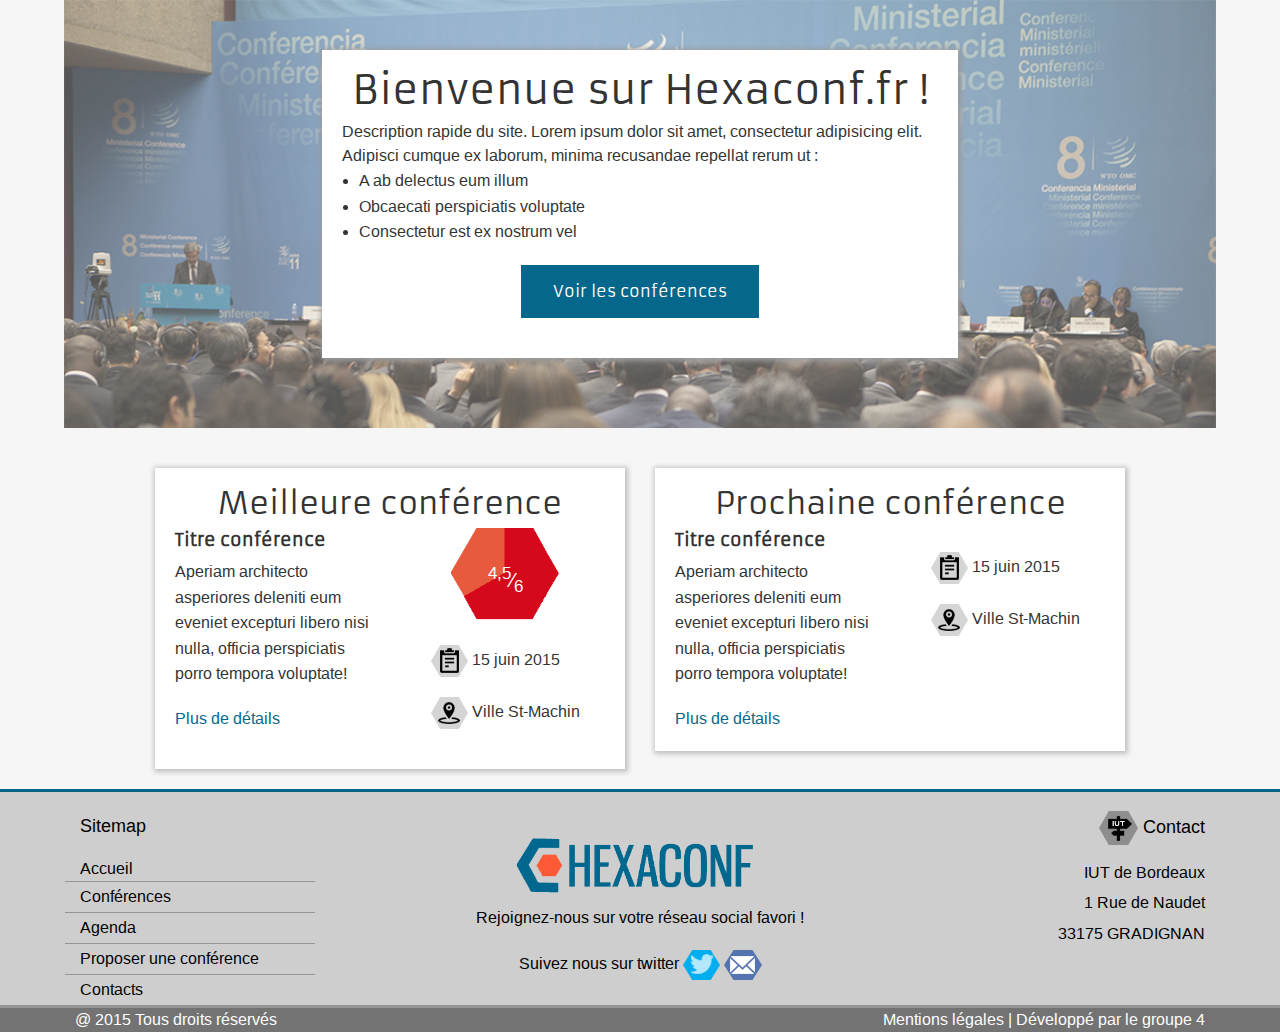
<file: index.html>
<!doctype html>
<html class="no-js" lang="en">
<head>
    <meta charset="utf-8" />
    <meta name="viewport" content="width=device-width, initial-scale=1.0" />
    <title>Accueil | Hexaconf</title>
    <link rel="stylesheet" href="css/foundation.min.css" />
    <link rel="stylesheet" href="css/style.css">
    <script src="js/vendor/modernizr.js" async></script>
</head>
<body>

    <div id="accueil">
        <div class="row">
            <div class="small-12 medium-8 medium-centered columns">
                <div class="panel">
                    <h1>Bienvenue sur Hexaconf.fr !</h1>
                    Description rapide du site. Lorem ipsum dolor sit amet, consectetur adipisicing elit.
                    Adipisci cumque ex laborum, minima recusandae repellat rerum ut :
                    <ul>
                        <li>A ab delectus eum illum</li>
                        <li>Obcaecati perspiciatis voluptate</li>
                        <li>Consectetur est ex nostrum vel</li>
                    </ul>
                    <div class="text-center">
                        <a href="#" class="button">Voir les conférences</a>
                    </div>
                </div>
            </div>
        </div>
    </div>

    <div class="row">
        <div class="small-12 medium-6 columns">
            <div class="panel">
                <h2>Meilleure conférence</h2>
                <div class="row">
                    <div class="large-6 columns">
                        <h3>Titre conférence</h3>
                        <p>
                            Aperiam architecto asperiores deleniti eum eveniet excepturi libero nisi nulla,
                            officia perspiciatis porro tempora voluptate!<br/>
                        </p>
                        <a href="#">Plus de détails</a>
                    </div>
                    <div class="large-6 columns text-center">
                        <div class="note-4" title="Note de la conférence">
                            <sup>4,5</sup>&frasl;<sub>6</sub>
                        </div>
                        <div class="text-left inline-block">
                            <p>
                                <img src="img/ico_calendrier.png" alt="Icone calendrier"> 15 juin 2015
                            </p>
                            <p>
                                <img src="img/ico_localisation.png" alt="Icone localisation"> Ville St-Machin
                            </p>
                        </div>
                    </div>
                </div>
            </div>
        </div>
        <div class="small-12 medium-6 columns">
            <div class="panel">
                <h2>Prochaine conférence</h2>
                <div class="row">
                    <div class="large-6 columns">
                        <h3>Titre conférence</h3>
                        <p>
                            Aperiam architecto asperiores deleniti eum eveniet excepturi libero nisi nulla,
                            officia perspiciatis porro tempora voluptate!<br/>
                        </p>
                        <a href="#">Plus de détails</a>
                    </div>
                    <div class="large-6 columns text-center">
                        <br/>
                        <div class="text-left inline-block">
                            <p>
                                <img src="img/ico_calendrier.png" alt="Icone calendrier"> 15 juin 2015
                            </p>
                            <p>
                                <img src="img/ico_localisation.png" alt="Icone localisation"> Ville St-Machin
                            </p>
                        </div>
                    </div>
                </div>
            </div>
        </div>
    </div>

    <footer>
        <div data-interchange="[includes/default.html, (small)], [includes/large.html, (medium)], [includes/large.html, (large)]">
        </div>
    </footer>
    <script src="js/vendor/jquery.js"></script>
    <script src="js/foundation.min.js"></script>
    <script src="js/foundation/foundation.interchange.js"></script>
    <script>
      $(document).foundation();
  </script>
</body>
</html>
</file>
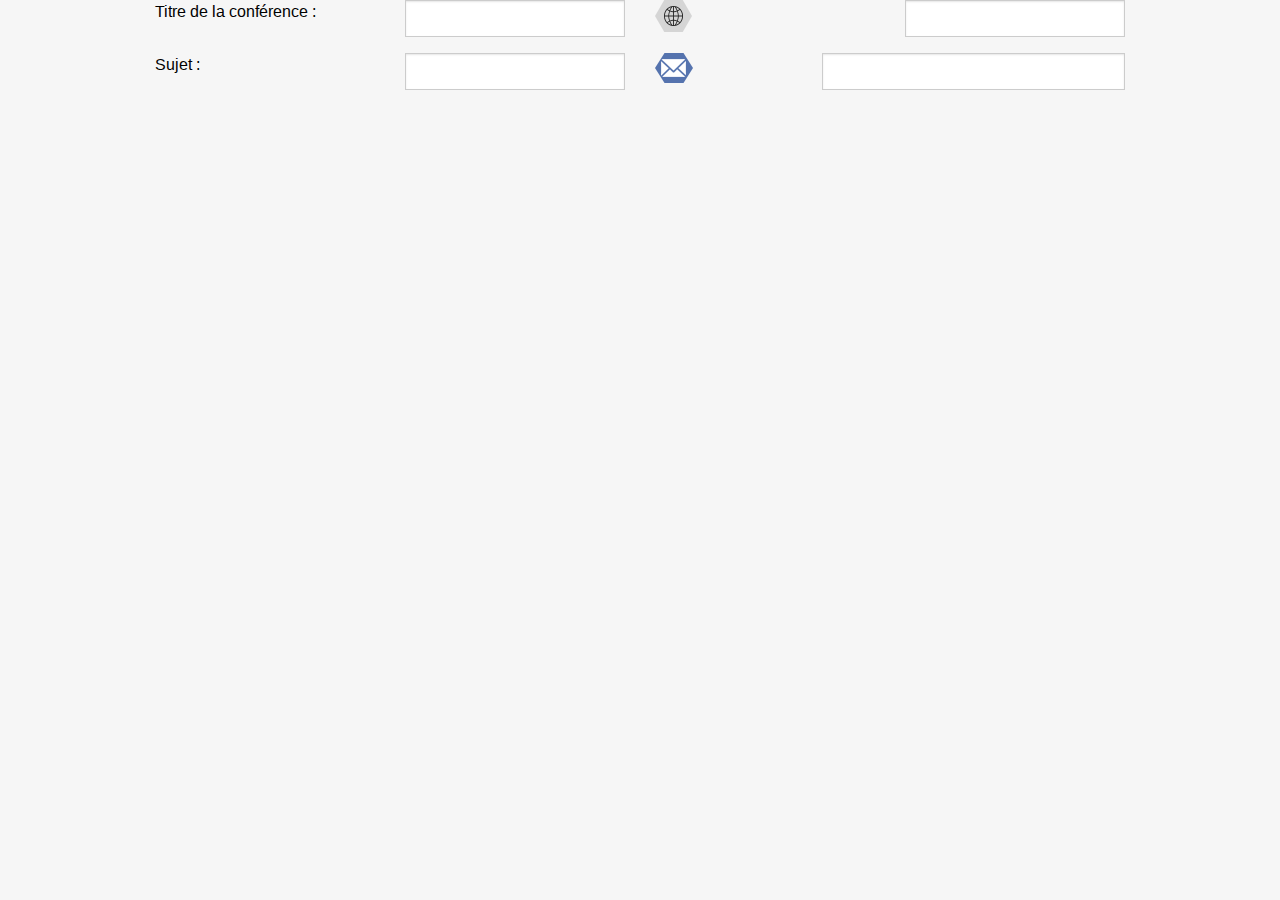
<file: saisir_conf.html>
<!doctype html>
<html class="no-js" lang="en">
  <head>
    <meta charset="utf-8" />
    <meta name="viewport" content="width=device-width, initial-scale=1.0" />
    <title>Hexagone | Conférence</title>
    <link rel="stylesheet" href="css/foundation.css" />
    <link rel="stylesheet" href="css/style.css" />
    <script src="js/vendor/modernizr.js"></script>
  </head>
  <body>
    
    <?php include("includes/header.html"); ?>


  <section>
          <div class="row">
                 <div class="large-6 columns">
                     <div class="row">
                            <div class="large-12 columns small-12">
                                <div class="row">
                                    <div class="large-6 columns small-6">Titre de la conférence : </div>
                                    <div class="large-6 columns small-6"><input type="text" name="titre"></div>
                                </div>
                            </div>
                            <div class="large-12 columns small-12">
                                <div class="row">
                                    <div class="large-6 columns small-6">Sujet : </div>
                                    <div class="large-6 columns small-6"><input type="text" name="sujet"></div>
                                </div>
                            </div>
                     </div>
                 </div>
                 <div class="large-6 columns">
                      <div class="row">
                            <div class="large-12 columns">
                                <div class="row">
                                    <div class="large-4 columns small-6">
                                        <img src="img/ico_site.png" alt="icon">
                                    </div>
                                    <div class="large-6 columns small-6">
                                        <input type="text" name="site">
                                    </div>
                                </div>
                            </div>
                            <div class="large-12 columns small-12">
                                <div class="row">
                                    <div class="large-4 columns small-6">
                                        <img src="img/ico_email.png" alt="icon">
                                    </div>  
                                    <div class="large-8 columns small-6">
                                        <input type="text" name="email">
                                    </div>                                 
                                </div>
                            </div>
                     </div>
                 </div>
          </div>
  </section>

    <script src="js/vendor/jquery.js"></script>
    <script src="js/foundation.min.js"></script>
    <script>
      $(document).foundation();
    </script>
  </body>
</html>
</file>
<file: css/style.css>
@font-face {
    font-family: "Armata";
    src: url("../font/Armata-Regular.otf");
}
@font-face {
    font-family: "Liberation Sans";
    src: url("../font/LiberationSans-Regular.ttf");
}

body {
    background: #f6f6f6;
    font-family: "Liberation Sans", sans-serif ;
}

body > .row {
    margin-top: 40px;
}

#accueil {
    background: url("../img/background-accueil.png") no-repeat center top;
    background-size: cover;
    -webkit-background-size: cover;
    -moz-background-size: cover;
    padding:50px 0;
}

@media (min-width: 650px) {
    #accueil {
        margin: 0 5%;
    }
    /* Only needed on non ajax usage
    .small-footer {
        display: none;
    }*/
}

@media (max-width: 649px) {
    /* Only needed on non ajax usage
    .large-footer {
        display: none;
    }*/
}

.panel {
    -moz-box-shadow: 1px 1px 5px 2px #c0c0c0;
    -webkit-box-shadow: 1px 1px 5px 2px #c0c0c0;
    box-shadow: 1px 1px 5px 2px #c0c0c0;
    background-color: white;
    border: none;
}

#accueil .panel { /*L'ombre est plus sombre pour être visible */
    -moz-box-shadow: 1px 1px 5px 2px #9b9b9b;
    -webkit-box-shadow: 1px 1px 5px 2px #9b9b9b;
    box-shadow: 1px 1px 5px 2px #9b9b9b;
}

.inline-block {
    display: inline-block;
}

h1, h2 {
    text-align: center;
}
h1, h2, h3, a.button {
    font-family: Armata, sans-serif;
}
h1 {
    font-size: 30pt;
}
h2 {
    font-size: 23pt;
}
h3 {
    font-size: 13pt;
    font-weight: bold;
}

.note-0, .note-1, .note-2, .note-3, .note-4, .note-5, .note-6 {
    width: 109px;
    height: 92px;
    background: url("../img/hexagone-note-sprites.png");
    text-align: center;
    line-height: 92px;
    font-size: 15pt;
    margin-bottom: 25px;
    color: white;
    display: inline-block;
}
.note-0 {
    background-position: 0 0;
}
.note-1 {
    background-position: 220px 0;
}
.note-2 {
    background-position: 111px 0;
}
.note-3 {
    background-position: 0 188px;
}
.note-4 {
    background-position: 220px 188px;
}
.note-5 {
    background-position: 111px 188px;
}
.note-6 {
    background-position: 0 284px;
}

footer {
    background-color: #CECECE;
    padding-top: 15px;
    border-top: solid #056687 3px;
}

footer .row {
    max-width: 72.5rem;
}

footer .center, .links > a {
    text-align: center;
    display: block;
}

footer .links {
    margin: 15px 0;
}

footer a{
    color: #056687;
}

footer a:hover {
    color: #056687;
    text-decoration: underline;
}

.social > img {
    margin-top: 20px;
}

.sitemap {
    text-align: left;
    padding: 0 5px;
}

.sitemap a {
    color: black;
}

.sitemap a:hover {
    color: black;
}

.sitemap a + a {
    display: block;
    max-width: 250px;
    border-top: solid #959595 1px;
}

.sitemap * {
    padding: 3px 15px;
}

footer .right {
    text-align: right;
}

h5 {
    margin-bottom: 15px;
}

.contact p {
    margin: 5px 0;
}

#legal-line {
    background-color: #737373;
    border-top: solid #959595 3px;
    color: white;
}

#legal-line a {
    color: white;
}

#legal-line a:hover {
    color: white;
    text-decoration: underline;
}
</file>
